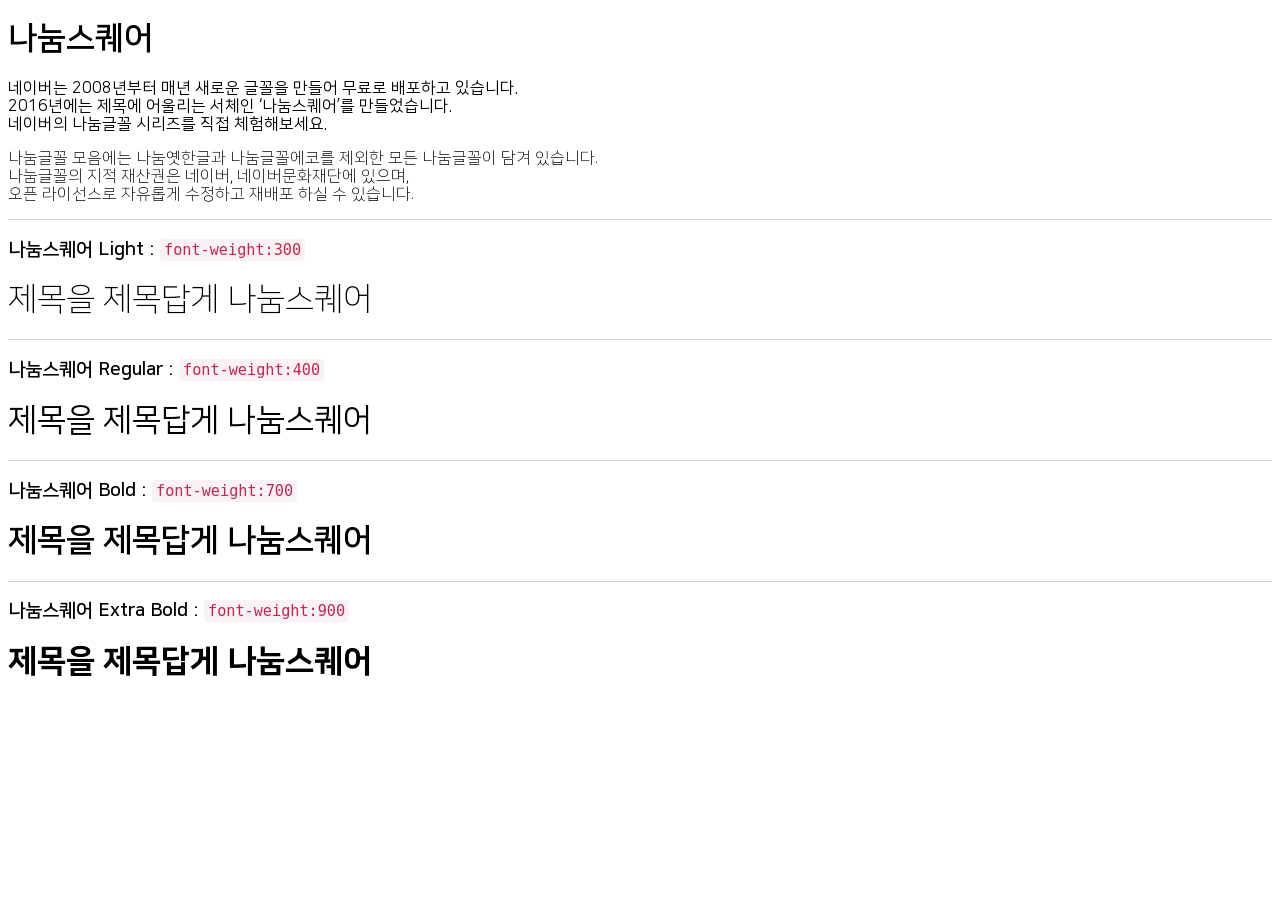
<file: vendor/fonts/NanumSquare/preview.html>
<!DOCTYPE html>

<head>
  <title>나눔스퀘어 웹폰트</title>
  <link rel="stylesheet" type="text/css" href="font.css">
  <style type="text/css">
    
    body{ font-family: 'Nanum Square' }
    
    hr{border: 0; border-top: 1px solid #d0d0d0;}
    code{color: #c7254e; background-color: #f9f2f4; padding: 2px 4px; border-radius:4px;font-weight: 400;}
    
  </style>
</head>

<body>
  <h1>나눔스퀘어</h1>
  <p>
	네이버는 2008년부터 매년 새로운 글꼴을 만들어 무료로 배포하고 있습니다.<br />
	2016년에는 제목에 어울리는 서체인 ‘나눔스퀘어’를 만들었습니다.<br />
	네이버의 나눔글꼴 시리즈를 직접 체험해보세요.<br />
  </p>

  <p style="font-weight: 300">
  	나눔글꼴 모음에는 나눔옛한글과 나눔글꼴에코를 제외한 모든 나눔글꼴이 담겨 있습니다.<br />
  	나눔글꼴의 지적 재산권은 네이버, 네이버문화재단에 있으며, <br />
  	오픈 라이선스로 자유롭게 수정하고 재배포 하실 수 있습니다.<br />
  </p>
  
  <hr />
  <h3>나눔스퀘어 Light : <code>font-weight:300</code></h3>
  <h1 style="font-weight: 300">제목을 제목답게 나눔스퀘어</h1>
  <hr />
  
  <h3>나눔스퀘어 Regular : <code>font-weight:400</code></h3>
  <h1 style="font-weight: 400">제목을 제목답게 나눔스퀘어</h1>
  <hr />
  
  <h3>나눔스퀘어 Bold : <code>font-weight:700</code></h3>
  <h1 style="font-weight: 700">제목을 제목답게 나눔스퀘어</h1>
  <hr />
  
  <h3>나눔스퀘어 Extra Bold : <code>font-weight:900</code></h3>
  <h1 style="font-weight: 900">제목을 제목답게 나눔스퀘어</h1>
  
</body>
</html>
</file>
<file: vendor/fonts/NanumSquare/font.css>
@font-face {
  font-family: 'Nanum Square';
  src: url('NanumSquareL.eot'); /* IE9 Compat Modes */
  src: url('NanumSquareL.eot?#iefix') format('embedded-opentype'), /* IE6-IE8 */
       url('NanumSquareL.woff') format('woff'), /* Modern Browsers */
       url('NanumSquareL.ttf')  format('truetype'), /* Safari, Android, iOS */
       url('NanumSquareOTFLight.svg#017f9c78318bcde3d1dc4451e8eaca0a') format('svg'); /* Legacy iOS */
       
  font-style:   normal;
  font-weight:  300;
}

@font-face {
  font-family: 'Nanum Square';
  src: url('NanumSquareR.eot'); /* IE9 Compat Modes */
  src: url('NanumSquareR.eot?#iefix') format('embedded-opentype'), /* IE6-IE8 */
       url('NanumSquareR.woff') format('woff'), /* Modern Browsers */
       url('NanumSquareR.ttf')  format('truetype'), /* Safari, Android, iOS */
       url('NanumSquareOTFR.svg#9e23ceb0c858ca37642ba540402577eb') format('svg'); /* Legacy iOS */
       
  font-style:   normal;
  font-weight:  400;
}

@font-face {
  font-family: 'Nanum Square';
  src: url('NanumSquareB.eot'); /* IE9 Compat Modes */
  src: url('NanumSquareB.eot?#iefix') format('embedded-opentype'), /* IE6-IE8 */
       url('NanumSquareB.woff') format('woff'), /* Modern Browsers */
       url('NanumSquareB.ttf')  format('truetype'), /* Safari, Android, iOS */
       url('NanumSquareOTFB.svg#a41a1fda1fdf3dafd3394867a156b1cf') format('svg'); /* Legacy iOS */
       
  font-style:   normal;
  font-weight:  700;
}

@font-face {
  font-family: 'Nanum Square';
  src: url('NanumSquareEB.eot'); /* IE9 Compat Modes */
  src: url('NanumSquareEB.eot?#iefix') format('embedded-opentype'), /* IE6-IE8 */
       url('NanumSquareEB.woff') format('woff'), /* Modern Browsers */
       url('NanumSquareEB.ttf')  format('truetype'), /* Safari, Android, iOS */
       url('NanumSquareOTFExtraBold.svg#090d6763bc81b49309446d23fbd10e87') format('svg'); /* Legacy iOS */
       
  font-style:   normal;
  font-weight:  900;
}
</file>
